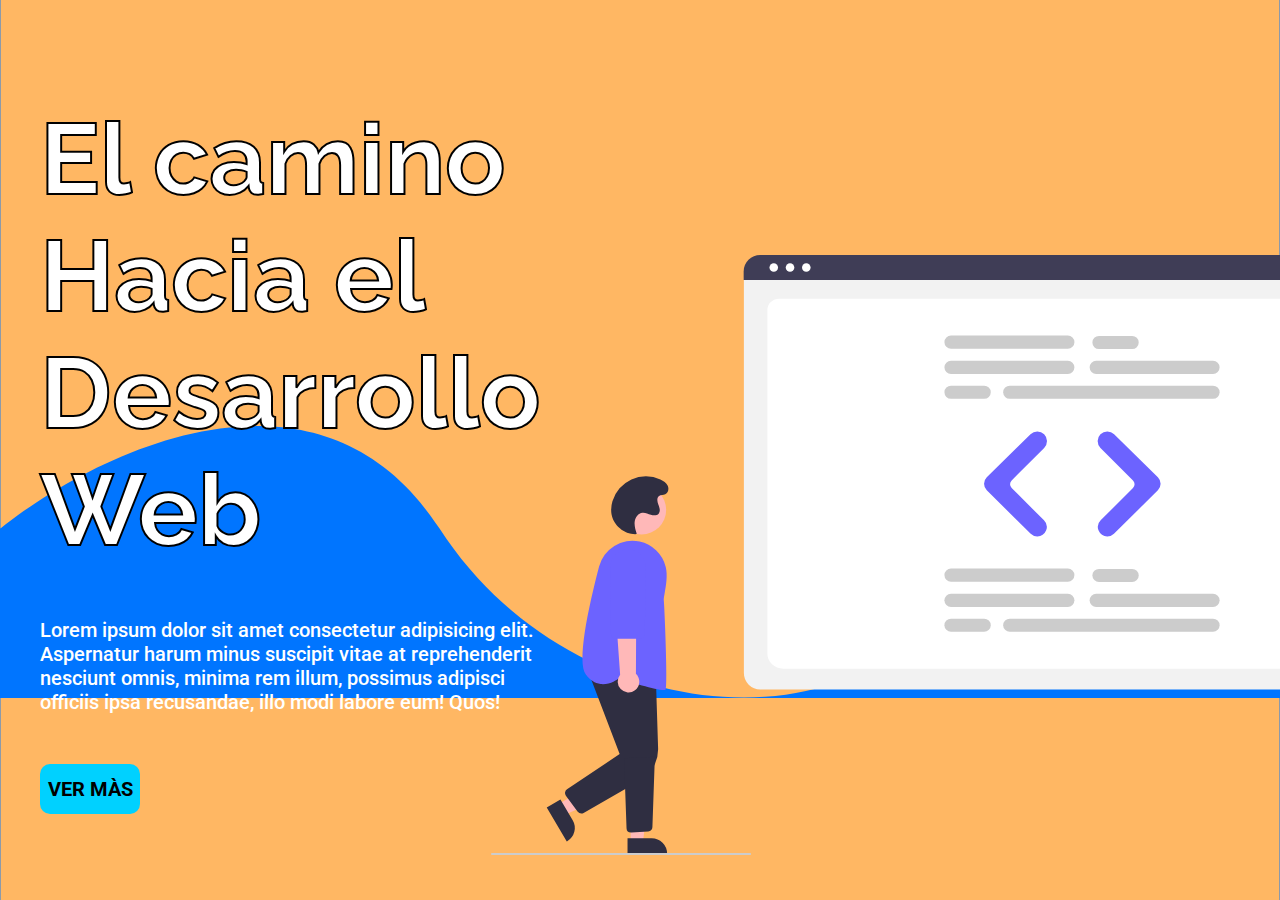
<file: index.html>
<!DOCTYPE html>
<html lang="en">
<head>
    <meta charset="UTF-8">
    <meta name="viewport" content="width=device-width, initial-scale=1.0">
    <title>Landing</title>
    <link rel="stylesheet" href="CSS/landing.css">
    <link rel="preconnect" href="https://fonts.googleapis.com">
    <link rel="preconnect" href="https://fonts.gstatic.com" crossorigin>
    <link href="https://fonts.googleapis.com/css2?family=Roboto:wght@700&display=swap" rel="stylesheet">
    <link rel="preconnect" href="https://fonts.googleapis.com">
    <link rel="preconnect" href="https://fonts.gstatic.com" crossorigin>
    <link href="https://fonts.googleapis.com/css2?family=Raleway:wght@700&family=Roboto:wght@700&display=swap" rel="stylesheet">
</head>
<body>
    <main>
        <div class="container">
            <div class="text">
                <h1 class="titulo">El camino Hacia el Desarrollo Web</h1>
                <p class="subtitulo">Lorem ipsum dolor sit amet consectetur adipisicing elit. Aspernatur harum minus suscipit vitae at reprehenderit nesciunt omnis, minima rem illum, possimus adipisci officiis ipsa recusandae, illo modi labore eum! Quos!</p>
                <button><a href="login.html">VER MÀS</a></button>
            </div>
            <div class="imagen">
                <img src="img/undraw_Code_review_re_woeb.svg" alt="">
            </div>
        </div>
    </main>
</body>
</html>
</file>
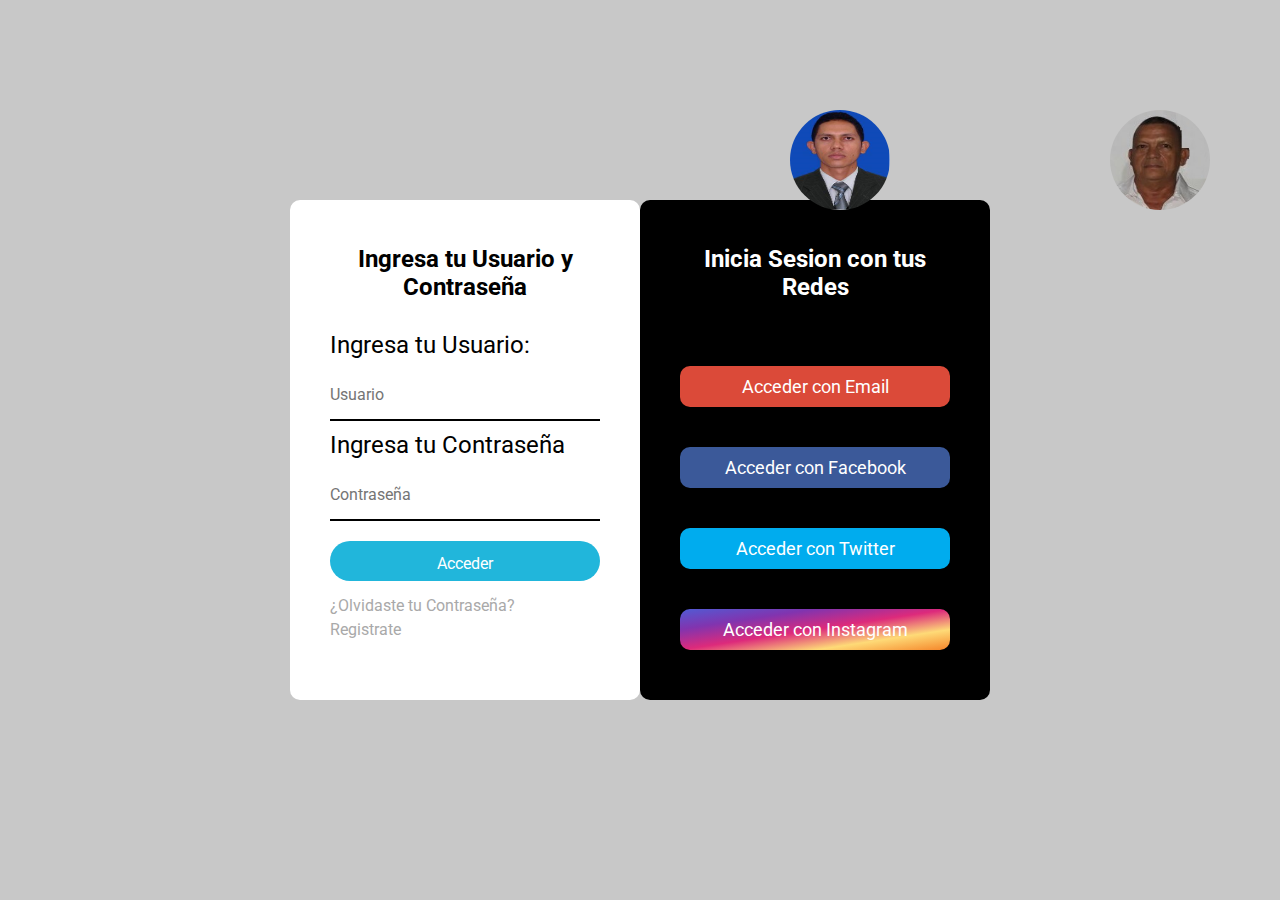
<file: login.html>
<!DOCTYPE html>
<html lang="en">
<head>
    <meta charset="UTF-8">
    <meta name="viewport" content="width=device-width, initial-scale=1.0">
    <title>Login</title>
    <link rel="stylesheet" href="https://use.fontawesome.com/releases/v5.8.1/css/all.css"
        integrity="sha384-50oBUHEmvpQ+1lW4y57PTFmhCaXp0ML5d60M1M7uH2+nqUivzIebhndOJK28anvf" crossorigin="anonymous">
    <link rel="stylesheet" href="CSS/login.css">
    <link rel="preconnect" href="https://fonts.googleapis.com">
    <link rel="preconnect" href="https://fonts.gstatic.com" crossorigin>
    <link href="https://fonts.googleapis.com/css2?family=Raleway:wght@700&family=Roboto:wght@100;700&display=swap" rel="stylesheet">
</head>
<body>
    <div class="container">
        <div class="container-lg">
            <div class="login">
                <img src="img/foto.png" alt="" class="victor">
                <h2 class="tittle">Ingresa tu Usuario y Contraseña</h2>
                <form action="">
                    <h2>Ingresa tu Usuario:</h2>
                    <input type="text" placeholder="Usuario">

                    <h2>Ingresa tu Contraseña</h2>
                    <input type="password" placeholder="Contraseña">

                    <button class="acces">
                        <a href="index.html">Acceder</a>
                    </button>
                    <a href="#">¿Olvidaste tu Contraseña?</a>
                    <a href="registro.html">Registrate</a>
                </form>
            </div>
            <div class="login-nt">
                <img src="img/guillermo.jpg" alt="" class="guillermo">
                <h2 class="tittle">Inicia Sesion con tus Redes</h2>
                <div class="icons">
                    <button class="mail"><i class="fas fa-envelope"></i>Acceder con Email</button>
                    <button class="fb"><i class="fab fa-facebook-f"></i>Acceder con Facebook</button>
                    <button class="tw"><i class="fab fa-twitter"></i>Acceder con Twitter</button>
                    <button class="ig"><i class="fab fa-instagram"></i>Acceder con Instagram</button>
                </div>
            </div>
        </div>
    </div>
</body>
</html>
</file>
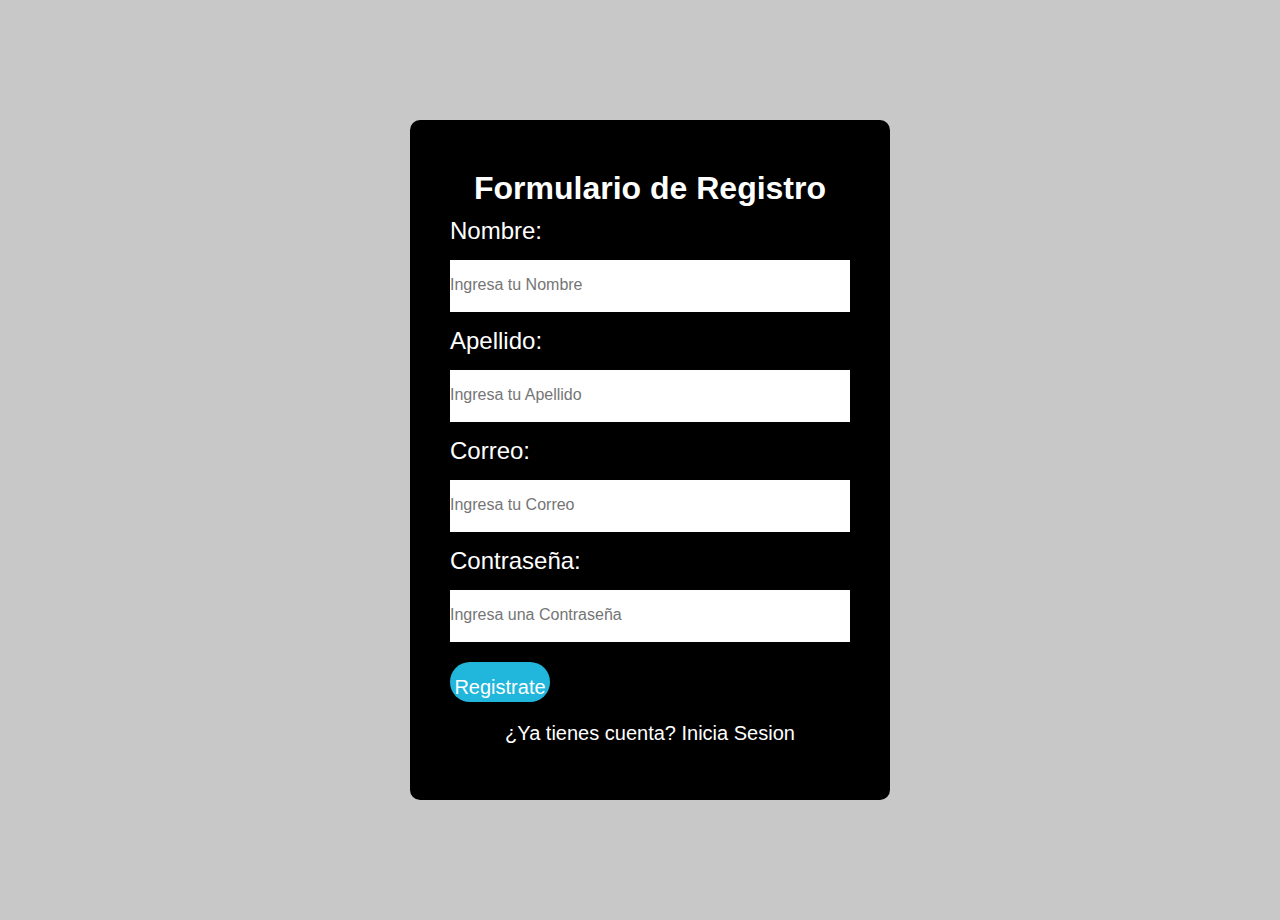
<file: registro.html>
<!DOCTYPE html>
<html lang="en">
<head>
    <meta charset="UTF-8">
    <meta name="viewport" content="width=device-width, initial-scale=1.0">
    <title>FormularioRegistro</title>
    <link rel="stylesheet" href="CSS/registro.css">
    <link rel="preconnect" href="https://fonts.googleapis.com">
    <link rel="preconnect" href="https://fonts.gstatic.com" crossorigin>
    <link href="https: //fonts.googleapis.com/css2? family= Roboto:wght@100 & display=swap" rel="stylesheet">

</head>
<body>
    <main>
        <div class="container">
            <form class="form">
                <h1>Formulario de Registro</h1>

                <h2>Nombre:</h2>
                <input type="text" placeholder="Ingresa tu Nombre">

                <h2>Apellido:</h2>
                <input type="text" placeholder="Ingresa tu Apellido">

                <h2>Correo:</h2>
                <input type="email" placeholder="Ingresa tu Correo">

                <h2>Contraseña:</h2>
                <input type="password" placeholder="Ingresa una Contraseña">

                <button class="register"><a href="login.html">Registrate</a></button>
                <a href="login.html">¿Ya tienes cuenta? Inicia Sesion</a>
            </form>
        </div>
    </main>
</body>
</html>
</file>
<file: CSS/landing.css>
*{
    padding: 0;
    margin: 0;
    font-family: 'Roboto', sans-serif;
}

body{
    background-image: url(../img/Vector+1.svg);
    background-size: cover;
    background-color: #0075FF;
    background-position: right top;
    position: absolute;
}

.container{
    position: relative;
    width: 100%;
    display: flex;
    align-items: center;
    align-content: center;
}

.text{
    margin-left: 40px;
    z-index: 1;
    color: white;
}

.titulo{
    font-size: 100px;
    font-weight: bold;
    font-family: 'Raleway', sans-serif;
    -webkit-text-stroke: 2px black;
    padding: 100px 0 50px 0;
}

.subtitulo{
    font-size: 20px;
    font-weight: 500;
    margin: 0 0 50px 0;
}

button{
    display: inline-block;
    width: 100px;
    height: 50px;
    border-radius: 10px;
    border-style: none;
    font-size: 20px;
    background-color: #00D1ff;
}

button:hover{
    background-color: rgb(0, 81.96, 100, 0.9);
    text-decoration: underline;
}

button a{
    color: black;
    text-decoration: none;
    font-weight: bold;
}

.imagen{
    position: relative;
    top: 150px;
    right: 50px;
    z-index: 1;
}
</file>
<file: CSS/login.css>
*{
    padding: 0;
    margin: 0;
    font-family: 'Roboto', sans-serif;
}

body{
    height: 100%;
    background-color: rgba(138, 138, 138, 0.472);
}

.container{
    width: 100%;
    height: 100vh;
    display: flex;
    align-items: center;
    justify-content: center;
}

.container-lg{
    display: flex;
    width: 700px;
    height: auto;
}

.login{
    width: 400px;
    height: 500px;
    background-color: white;
    color: black;
    box-sizing: border-box;
    padding: 30px 40px;
    border-radius: 10px;
    animation-name: border;
    animation-duration: 2s;
    animation-timing-function: ease-in-out;
    animation-fill-mode: forwards;
}

@keyframes border{
    0%{
        border-radius: 0%;
    }
    100%{
        border-top-left-radius: 20%;
        border-bottom-left-radius: 20%;
    }

}

.victor{
    position: absolute;
    top: 110px;
    left: 790px;
    height: 100px;
    width: 100px;
    border-radius: 50%;
}



.login .tittle{
    margin: 0;
    padding: 0;
    font-weight: bold;
    text-align: center;
    padding: 0 0 30px 0;
    margin-top: 15px;
}

.login h2{
    margin: 0;
    padding: 0;
    font-weight: unset;
    display: block;
}

.login input{
    width: 100%;
    height: 50px;
    margin: 10px 0;
    border: none;
    border-color: transparent;
    color:black;
    border-bottom: black 2px solid;
    font-size: 16px;
}

.login button{
    width: 100%;
    height: 40px;
    margin: 10px 0;
    border: none;
    outline: none;
    color: black;
    background-color: rgb(33, 182, 219);
    font-size: 16px;
    border-radius: 25px;
}

.login button a{
    color: white;
    text-decoration: none;
}

.login .acces:hover{
    background-color: rgb(33, 182, 219, 0.5);
    text-decoration: underline;
    cursor: pointer;
}
 
.login a{
    display: block;
    text-decoration: none;
    font-size: 16px;
    color: darkgray;
    margin: 5px 0 0 0;
}

.login a:hover{
    color: black;
}

.login-nt{
    width: 400px;
    height: 500px;
    color: white;
    background-color: black;
    box-sizing: border-box;
    padding: 30px 40px;
    border-radius: 10px;
    animation-name: border2;
    animation-duration: 2s;
    animation-timing-function: ease-out;
    animation-fill-mode: forwards;
}

@keyframes border2{
    0%{
        border-radius: 0%;
    }
    100%{
        border-top-right-radius: 20%;
        border-bottom-right-radius: 20%;
    }
}

.guillermo{
    position: absolute;
    top: 110px;
    left: 1110px;
    height: 100px;
    width: 100px;
    border-radius: 50%;
}

.login-nt .tittle{
    margin: 0;
    padding: 0;
    font-weight: bold;
    text-align: center;
    padding-bottom: 30px;
    margin: 15px;
}

.login-nt button{
    width: 100%;
    margin: 20px 0;
    position: relative;
    border-radius: 10px;
    border-style: none;
    padding: 10px;
}

.login-nt button i{
    position: absolute;
    top: 10px;
    left: 20px;
}

.login-nt .mail{
    background-color: #db4a39;
    color: white;
    font-size: 18px;
}

.login-nt .mail:hover{
    background-color: rgb(219, 74, 57, 0.8);
    cursor: pointer;
    text-decoration: underline;
}

.login-nt .fb{
    background-color: #3b5999;
    color: white;
    font-size: 18px;
}

.login-nt .fb:hover{
    background-color: rgb(59, 89, 153, 0.8);
    cursor: pointer;
    text-decoration: underline;
}

.login-nt .tw{
    background-color: #00acee;
    color: white;
    font-size: 18px;
}

.login-nt .tw:hover{
    background-color: rgb(0, 172, 238, 0.8);
    cursor: pointer;
    text-decoration: underline;
}

.login-nt .ig{
    background-image: linear-gradient(to bottom right, #515BD4, #8134AF, #DD2A7B, #FEDA77, #F58529);
    color: white;
    font-size: 18px;
}

.login-nt .ig:hover{
    background-image: linear-gradient(to bottom right, rgb(81, 91, 212, 0.8), rgb(129, 52, 175, 0.8 ), rgb(221, 42, 123, 0.8), rgb(254, 218, 199, 0.8), rgb(245, 133, 41,0.8));
    cursor: pointer;
    text-decoration: underline;
}
</file>
<file: CSS/registro.css>
*{
    padding: 0;
    margin: 0;
    font-family: 'Roboto', sans-serif;
}

body{
    height: 100%;
    background-color: rgba(138, 138, 138, 0.472);
}

.container{
    width: 100%;
    height: 100vh;
    display: flex;
    justify-content: center;
    align-items: center;
    padding: 10px;
}

.form{
    width: 400px;
    height: 600px;
    background-color: black;
    padding: 40px;
    border-radius: 10px;
    color: white;
    animation-name: border;
    animation-duration: 2s;
    animation-timing-function: ease-out;
    animation-fill-mode: forwards;
}

@keyframes border{
    0%{
        border-radius: 0%;
    }
    100%{
        border-radius: 20%
    }
}

.form h1{
    margin: 10px 0;
    text-align: center;
}

.form h2{
    margin: 5px 0;
    font-weight: unset;
}

input{
    width: 100%;
    height: 50px;
    margin: 10px 0;
    border: none;
    border-color: transparent;
    color: white;
    border-bottom: white 2px solid;
    font-size: 16px;
}

.form a{
    margin-top: 10px;
    font-size: 20px;
    color: white;
    display: block;
    text-align: center;
    text-decoration: none;
}

.form a:hover{
    color: white;
    text-decoration: underline;
    cursor: pointer;
}

.form button{
    width: 100px;
    height: 40px;
    margin: 10px 0;
    border: none;
    outline: none;
    color: black;
    background-color: rgb(33, 182, 219);
    font-size: 16px;
    border-radius: 25px;
}

.form button:hover{
    color: white;
    background-color: rgb(33, 182, 219, 0.5);
    text-decoration: underline;
    cursor: pointer;
}
</file>
